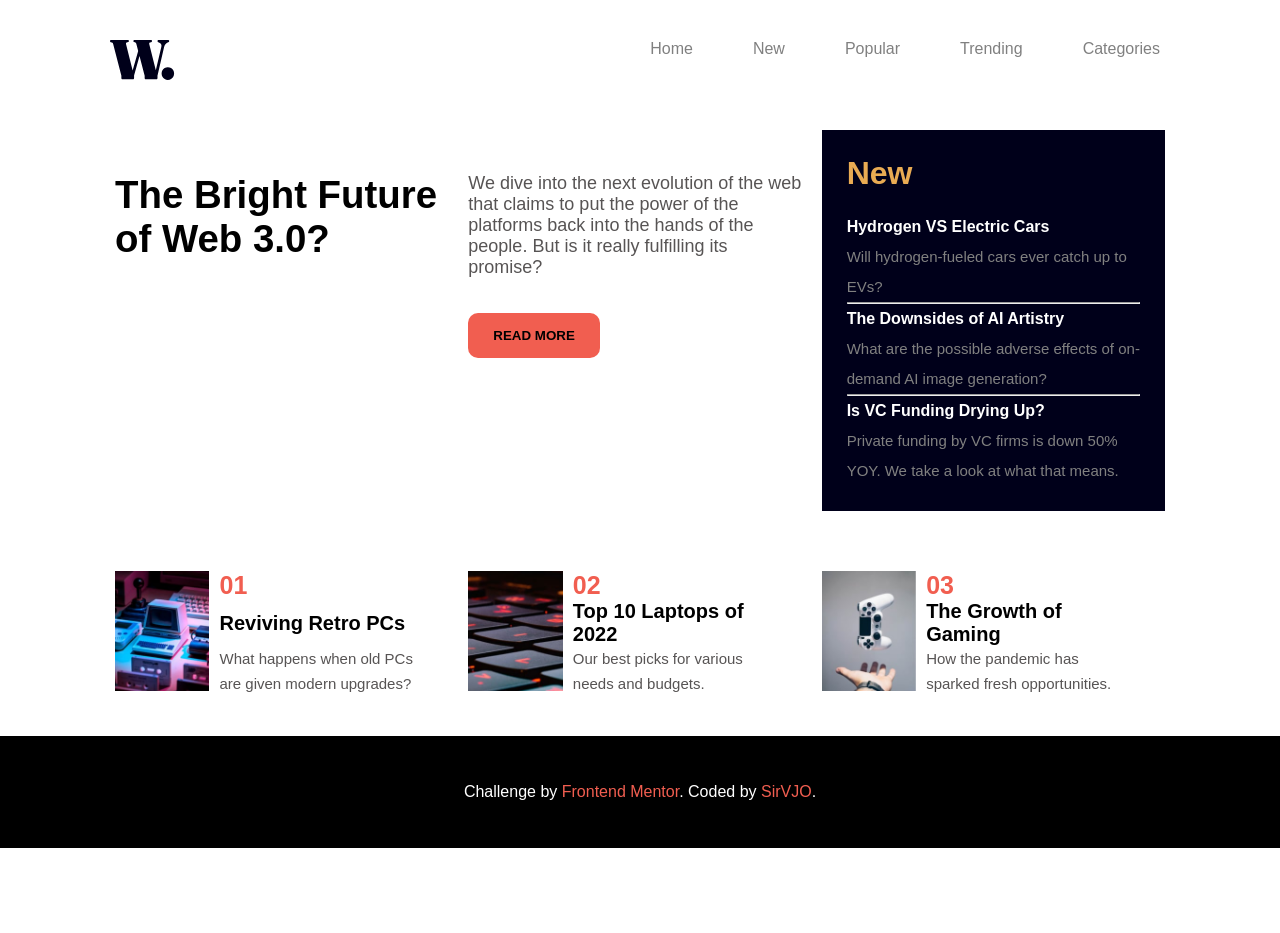
<file: index.html>
<!DOCTYPE html>
<html lang="en">
  <head>
    <meta charset="UTF-8" />
    <meta name="viewport" content="width=device-width, initial-scale=1.0" />
    <!-- displays site properly based on user's device -->

    <link
      rel="icon"
      type="image/png"
      sizes="32x32"
      href="./assets/images/favicon-32x32.png"
    />
    <title>Frontend Mentor | News homepage</title>
    <link rel="stylesheet" href="https://fonts.google.com/specimen/Inter" />
    <link rel="stylesheet" href="https://fonts.google.com/specimen/Inter" />
    <link rel="stylesheet" href="style.css" />
  </head>
  <body>
    <header>
      <nav class="nav-bar">
        <img class="logo" src="assets/images/logo.svg" alt="W." />
        <!-- Hambugar Menu -->
        <input type="checkbox" id="menu-toggle" />
        <label for="menu-toggle" class="open-menu">
          <img src="icons/icons8-menu.svg" alt="open-menu" />
        </label>
        <label for="menu-toggle" class="overley"></label>
        <ul class="nav-menu">
          <label for="menu-toggle" class="close-menu">
            <img src="icons/menu_close.svg" alt="close-menu" />
          </label>
          <li><a class="home-link" href="#">Home</a></li>
          <li><a href="#">New</a></li>
          <li><a href="#">Popular</a></li>
          <li><a href="#">Trending</a></li>
          <li><a href="#">Categories</a></li>
        </ul>
      </nav>
    </header>
    <main>
      <section class="hero-section">
        <div class="sub-hero-1">
          <picture>
            <source
              srcset="assets/images/image-web-3-mobile.jpg"
              media="(max-width: 425px)"
            />
            <img src="assets/images/image-web-3-desktop.jpg" alt="banner" />
          </picture>
          <div class="bright-text">
            <div>
              <h1>The Bright Future of Web 3.0?</h1>
            </div>
            <div>
              <p>
                We dive into the next evolution of the web that claims to put
                the power of the platforms back into the hands of the people.
                But is it really fulfilling its promise?
              </p>
              <button>Read more</button>
            </div>
          </div>
        </div>
        <div class="sub-hero-2">
          <div class="sub-hero-inner">
            <h1>New</h1>
            <h3>Hydrogen VS Electric Cars</h3>
            <p>Will hydrogen-fueled cars ever catch up to EVs?</p>
          </div>
          <hr />
          <div class="sub-hero-inner">
            <h3>The Downsides of AI Artistry</h3>
            <p>
              What are the possible adverse effects of on-demand AI image
              generation?
            </p>
          </div>
          <hr />
          <div class="sub-hero-inner">
            <h3>Is VC Funding Drying Up?</h3>
            <p>
              Private funding by VC firms is down 50% YOY. We take a look at
              what that means.
            </p>
          </div>
        </div>
      </section>
      <section class="grid">
        <div class="grid-inner">
          <div>
            <img src="assets/images/image-retro-pcs.jpg" alt="Retro-pcs" />
          </div>
          <div class="grid-content">
            <h2>01</h2>
            <h3>Reviving Retro PCs</h3>
            <p>What happens when old PCs are given modern upgrades?</p>
          </div>
        </div>
        <div class="grid-inner">
          <div>
            <img src="assets/images/image-top-laptops.jpg" alt="Laptops" />
          </div>
          <div class="grid-content">
            <h2>02</h2>
            <h3>Top 10 Laptops of 2022</h3>
            <p>Our best picks for various needs and budgets.</p>
          </div>
        </div>
        <div class="grid-inner">
          <div>
            <img
              src="assets/images/image-gaming-growth.jpg"
              alt="Gaming-growth"
            />
          </div>
          <div class="grid-content">
            <h2>03</h2>
            <h3>The Growth of Gaming</h3>
            <p>How the pandemic has sparked fresh opportunities.</p>
          </div>
        </div>
      </section>
    </main>
    <footer class="attribution">
      <div>
        Challenge by
        <a href="https://www.frontendmentor.io?ref=challenge" target="_blank"
          >Frontend Mentor</a
        >. Coded by <a href="https://sirVJO.ng">SirVJO</a>.
      </div>
    </footer>

    <script src="assets/script/script.js"></script>
  </body>
</html>
</file>
<file: style.css>
* {
  margin: 0;
  padding: 0;
  box-sizing: border-box;
}

body {
  display: flex;
  width: 100%;
  min-height: 100%;
  flex-direction: column;
  font-family: sans-serif;
  color: rgb(87, 84, 84);
  height: 100vh;
}

.bright-text h1,
.grid-content h3 {
  color: black;
}

/* Menu section */

.nav-bar {
  display: flex;
  justify-content: space-between;
  padding: 40px 80px;
  height: 100%;
  width: 100%;
}

.nav-bar .logo {
  height: 40px;
  padding-left: 30px;
}

.nav-menu {
  display: flex;
  list-style: none;
}

#menu-toggle {
  display: none;
}

.overley {
  display: none;
}

.close-menu,
.open-menu {
  padding: 0 20px;
  display: none;
}

.nav-menu li {
  text-decoration: none;
  padding-right: 20px;
  display: block;
}

.nav-menu li a {
  text-decoration: none;

  width: 100%;
  padding: 10px 20px;
  color: gray;
  cursor: pointer;
}

.nav-menu a:hover {
  color: hsl(35, 77%, 62%);
  background-color: rgba(216, 113, 113, 0.2);
  border-radius: 5px;
}

/* Hero sections */

.hero-section {
  display: grid;
  grid-template-columns: 2fr 1fr;
  gap: 20px;
  height: auto;
  width: 100%;
  padding: 10px 115px;
  margin-bottom: 50px;
}

.sub-hero-1 img {
  width: 100%;
  height: auto;
}

.sub-hero-1 button {
  background-color: hsl(5, 85%, 63%);
  color: black;
  border-radius: 10px;
  padding: 15px 25px;
  font-weight: bolder;
  margin-top: 15px;
  border: none;
  text-transform: uppercase;
  cursor: pointer;
}

.sub-hero-1 button:hover {
  background-color: black;
  color: white;
}

.bright-text {
  display: grid;
  gap: 20px;
  grid-template-columns: 1fr 1fr;
  margin-top: 25px;
}

.bright-text h1 {
  font-weight: 800;
  font-size: clamp(1rem, 3vw, 3rem);
}

.bright-text p {
  font-size: 18px;
  padding-bottom: 20px;
}

.sub-hero-2 {
  display: flex;
  flex-direction: column;
  justify-content: space-between;
  background-color: hsl(240, 100%, 5%);
  color: white;
  padding: 25px;
}

.sub-hero-2 h1 {
  color: hsl(35, 77%, 62%);
  font-size: 2rem;
  margin-bottom: 20px;
}

.sub-hero-2 h3 {
  font-size: 1rem;
  line-height: 30px;
  cursor: pointer;
}

.sub-hero-2 h3:hover {
  color: hsl(35, 77%, 62%);
}

.sub-hero-2 p {
  font-size: 15px;
  line-height: 30px;
  color: gray;
}

/* THE 3RD GRID SECTION */

.grid {
  display: grid;
  grid-template-columns: repeat(3, 1fr);
  gap: 40px;
  padding: 0 115px;
  margin: 30px 30px 40px 0px;
}

.grid img {
  height: 120px;
}

.grid-content {
  display: flex;
  flex-direction: column;
  justify-content: space-between;
}

.grid h2 {
  color: hsl(5, 85%, 63%);
  font-size: 25px;
}

.grid h3 {
  font-size: 20px;
  cursor: pointer;
}

.grid h3:hover {
  color: hsl(5, 85%, 63%);
}

.grid p {
  font-size: 15px;
  line-height: 25px;
  text-align: start;
}

.grid-inner {
  display: flex;
  column-gap: 10px;
}

.attribution {
  display: flex;
  flex-direction: column;
  justify-content: center;
  align-items: center;
  height: 7rem;
  padding: 2rem 0;
  width: 100%;
  background-color: black;
  color: white;
}

.attribution a {
  text-decoration: none;
  color: hsl(5, 85%, 63%);
}

.attribution a:hover,
.attribution a:active {
  color: brown;
}

/* LAPTOP RESPONSIVE */
@media (max-width: 1240px) {
  .nav-menu li a {
    text-decoration: none;
    width: 100%;
    padding: 10px 5px;
    color: gray;
    cursor: pointer;
  }

  .bright-text p {
    font-size: 1rem;
  }

  .sub-hero-2 h1 {
    font-size: 1.5rem;
  }

  .sub-hero-2 h3 {
    font-size: 0.8rem;
    line-height: 30px;
    cursor: pointer;
  }

  .sub-hero-2 p {
    font-size: 0.8rem;
    line-height: 1.2rem;
  }

  .grid h2 {
    font-size: 20px;
  }

  .grid h3 {
    font-size: 0.8rem;
  }

  .grid p {
    font-size: 0.8rem;
    line-height: 15px;
    text-align: start;
  }

  .attribution {
    font-size: 0.8rem;
  }
}

/* TABLET RESPONSIVE */
@media (max-width: 925px) {
  body {
    height: 100dvb;
  }

  .nav-bar {
    display: flex;
    width: 100%;
    padding: 20px 0;
  }

  #menu-toggle {
    display: none;
  }

  .close-menu {
    position: absolute;
    right: 40%;
    top: 1.5rem;
    right: 0;
  }

  .close-menu,
  .open-menu {
    display: block;
  }

  .nav-bar img {
    height: 20px;
  }

  .nav-menu {
    flex-direction: column;
    display: flex;
    width: 50%;
    height: 100%;
    position: fixed;
    top: 0;
    right: -100%;
    z-index: 10;
    align-items: flex-start;
    gap: 35px;
    padding-top: 10rem;
    padding-left: 2rem;
    background-color: white;
    transition: 0.8s ease-in-out;
  }

  #menu-toggle:checked ~ .nav-menu {
    right: 0;
  }

  .nav-menu a:hover {
    color: hsl(35, 77%, 62%);
    background-color: rgba(216, 113, 113, 0.2);
    border-radius: 5px;
    width: 100%;
    transition: background-color 0.3s ease-in-out;
  }

  .overley {
    display: flex;
    position: fixed;
    height: 100%;
    width: 100%;
    top: 0;
    right: -100%;
  }

  #menu-toggle:checked ~ .overley {
    right: 0;
  }

  .hero-section {
    width: 100%;
    padding: 10px 2rem;
  }

  .hero-section {
    display: block;
    margin-bottom: 0;
  }

  .bright-text {
    display: block;
  }

  .bright-text h1 {
    font-size: 2rem;
    margin-bottom: 1rem;
  }

  .bright-text p {
    font-size: 1rem;
    line-height: 1.5rem;
  }

  .sub-hero-1 button {
    padding: 10px 20px;
    margin: 0 0 30px 0;
    font-size: 0.8rem;
  }

  .sub-hero-2 {
    gap: 20px;
  }

  .sub-hero-inner h1 {
    font-size: 1.5rem;
    margin-bottom: 20px;
  }

  .sub-hero-inner h3 {
    font-size: 1.1rem;
    line-height: 2.5rem;
  }

  .sub-hero-inner p {
    font-size: 1rem;
    line-height: 15px;
  }

  .grid {
    display: block;
    padding: 10px 2rem;
    margin: 0 30px 40px 0px;
  }

  .grid img {
    height: 120px;
  }

  .grid-content {
    flex-direction: column;
    justify-content: space-around;
  }

  .grid-content h2 {
    font-size: 1.5rem;
  }

  .grid-content h3 {
    font-size: 1rem;
  }

  .grid-content p {
    font-size: 1rem;
    line-height: 20px;
  }

  .grid-inner {
    display: flex;
    margin-top: 25px;
  }
}

/* MOBILE RESPONSIVE */
@media (max-width: 425px) {
  .nav-bar {
    display: flex;
    height: 4.5rem;
    width: 100%;
  }

  .nav-menu {
    gap: 20px;
    padding: 30% 10px;
    font-size: 1rem;
  }

  .hero-section {
    width: 100%;
    padding: 10px 2rem;
    margin-top: 10px;
  }

  .hero-section {
    display: block;
    margin-bottom: 0;
  }

  .sub-hero-1 img {
    width: 100%;
    max-width: 600px;
    height: auto;
    margin: 0 auto;
  }

  .bright-text {
    display: block;
  }

  .bright-text h1 {
    font-size: 1.5rem;
    line-height: 2rem;
    margin-bottom: 1rem;
  }

  .bright-text p {
    font-size: 1rem;
  }

  .sub-hero-1 button {
    padding: 10px 20px;
    margin: 0 0 30px 0;
  }

  .sub-hero-2 {
    display: flex;
    flex-direction: column;
    gap: 20px;
  }

  .sub-hero-inner h1 {
    font-size: 1.5rem;
    margin-bottom: 20px;
  }

  .sub-hero-inner h3 {
    font-size: 1rem;
  }

  .sub-hero-inner p {
    font-size: 1rem;
    line-height: 15px;
  }

  .grid {
    display: block;
    padding: 10px 2rem;
    margin: 0 30px 40px 0px;
  }

  .grid img {
    height: 90px;
  }

  .grid-content {
    flex-direction: column;
    justify-content: space-between;
  }

  .grid-content h2 {
    font-size: 1.2rem;
  }

  .grid-content h3 {
    font-size: 1rem;
  }

  .grid-content p {
    font-size: 1rem;
    line-height: 20px;
  }

  .grid-inner {
    display: flex;
    margin-top: 25px;
  }

  .attribution div {
    font-size: 0.8rem;
  }
}
</file>
